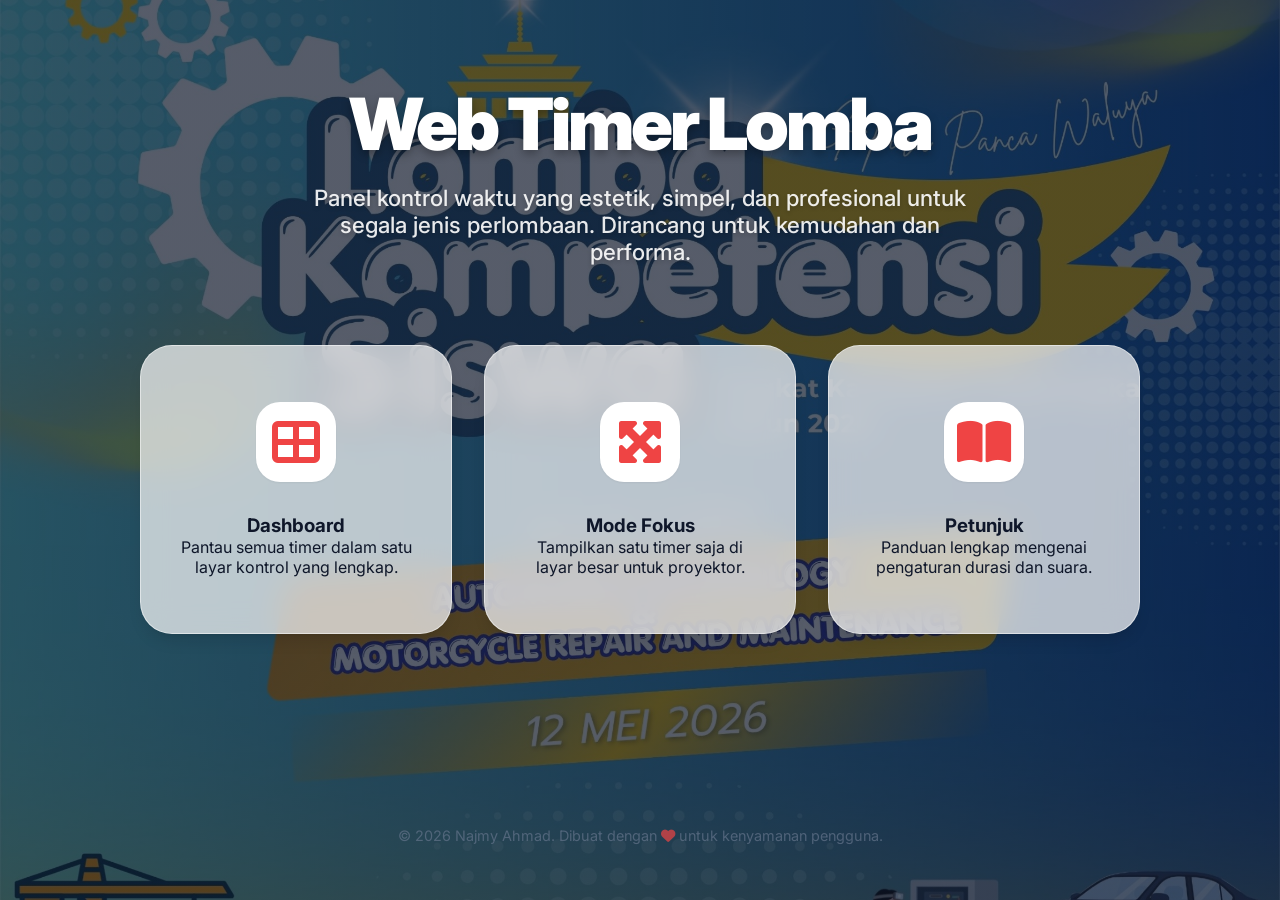
<file: index.html>
<!doctype html>
<html lang="id">
  <head>
    <meta charset="UTF-8" />
    <meta name="viewport" content="width=device-width, initial-scale=1.0" />
    <title>Timer Lomba</title>
    <link rel="stylesheet" href="css/style.css" />
    <link
      href="https://fonts.googleapis.com/css2?family=Inter:wght@400;500;600;700;800&display=swap"
      rel="stylesheet"
    />
    <link
      rel="stylesheet"
      href="https://cdnjs.cloudflare.com/ajax/libs/font-awesome/6.5.1/css/all.min.css"
    />
  </head>
  <body>
    <!-- App Container -->
    <div id="app" class="container">
      <!-- Background Decorations -->
      <div class="blob blob-1"></div>
      <div class="blob blob-2"></div>

      <!-- Header (Akan selalu tampil) -->
      <header class="app-header">
        <div
          class="app-title"
          onclick="location.hash = '#home'"
          style="cursor: pointer"
        >
          Timer Lomba
        </div>
        <div class="auto-mode-container" id="global-auto-toggle-wrapper">
          <span class="auto-mode-label">Mode Auto</span>
          <label class="switch">
            <input type="checkbox" id="auto-mode-toggle" />
            <span class="slider"></span>
          </label>
        </div>
        <nav class="tabs">
          <a href="#home" class="tab" id="tab-home">Beranda</a>
          <a href="#dashboard" class="tab" id="tab-dashboard">Dashboard</a>
          <a href="#persiapan" class="tab" id="tab-persiapan">Persiapan</a>
          <a href="#lomba" class="tab" id="tab-lomba">Lomba</a>
          <a href="#evaluasi" class="tab" id="tab-evaluasi">Evaluasi</a>
          <a href="#history" class="tab" id="tab-history">History</a>
          <a href="#petunjuk" class="tab" id="tab-petunjuk">Petunjuk</a>
        </nav>
      </header>

      <!-- Main Content Area -->
      <div id="view-container">
        <!-- Content will be injected here by script.js -->
      </div>

      <!-- Footer Area -->
      <footer
        style="
          margin-top: auto;
          padding: 4rem 0 2rem;
          text-align: center;
          color: var(--text-muted);
          font-size: 0.9rem;
          opacity: 0.7;
        "
      >
        &copy; 2026 Najmy Ahmad. Dibuat dengan
        <i class="fas fa-heart" style="color: var(--danger)"></i> untuk
        kenyamanan pengguna.
      </footer>
    </div>

    <!-- Modals -->
    <!-- Global Config Modal (Previously aside) -->
    <div class="modal-overlay" id="modal-settings">
      <div class="modal-content">
        <div class="modal-header">
          <h2 id="config-title">Pengaturan Timer</h2>
          <p>Sesuaikan durasi dan suara pengingat untuk timer ini.</p>
        </div>
        <div class="modal-body">
          <div class="setting-row">
            <label>Nama Timer / Lomba</label>
            <input type="text" id="cfg-title-input" style="width:100%; padding:0.8rem; border-radius:12px; border:1px solid var(--border-color);" />
          </div>
          <div class="setting-row">
            <label>Setel Durasi</label>
            <div class="duration-inputs">
              <div class="duration-box">
                <input type="number" id="cfg-hours" min="0" value="0" />
                <span>jam</span>
              </div>
              <div class="duration-box">
                <input type="number" id="cfg-mins" min="0" max="59" value="0" />
                <span>mnt</span>
              </div>
              <div class="duration-box">
                <input type="number" id="cfg-secs" min="0" max="59" value="0" />
                <span>dtk</span>
              </div>
            </div>
          </div>
          <div class="setting-row">
            <label>Pesan Kustom (Tampil di Bawah)</label>
            <input
              type="text"
              id="cfg-message"
              placeholder="Contoh: SEMANGAT JUANG TINGGI!"
              style="
                width: 100%;
                padding: 0.8rem;
                border-radius: 12px;
                border: 1px solid var(--border-color);
              "
            />
          </div>
          <div class="setting-row">
            <label>Suara Pengingat</label>
            <div id="sound-list" class="sound-list"></div>
            <div class="sound-actions-row" style="display:flex; gap:1rem; margin-top:1rem;">
              <button id="add-sound-btn" class="btn-add-sound" style="flex:1">
                <i class="fas fa-plus"></i> Tambah Slot
              </button>
              <button id="upload-sound-trigger" class="btn-upload-sound" style="flex:1">
                <i class="fas fa-upload"></i> Upload File
              </button>
            </div>
          </div>

          <!-- Manage Custom Sounds Section -->
          <div class="setting-row" id="manage-custom-sounds-section">
            <label>Kelola File Suara Anda</label>
            <div id="custom-sounds-manage-list" class="custom-sounds-manage-list">
              <!-- Custom sounds will be listed here -->
            </div>
          </div>
        </div>
        <div class="modal-footer">
          <button class="btn-secondary" onclick="app.closeModal('settings')">
            Batal
          </button>
          <button class="btn-primary" id="save-config-btn">
            Simpan Perubahan
          </button>
        </div>
      </div>
    </div>

    <!-- Add Timer Modal -->
    <div class="modal-overlay" id="modal-add-timer">
      <div class="modal-content">
        <div class="modal-header">
          <h2>Tambah Pewaktu Baru</h2>
          <p>Masukkan nama dan durasi awal untuk timer baru Anda.</p>
        </div>
        <div class="modal-body">
          <div class="form-group">
            <label>Nama Lomba / Tahap</label>
            <input
              type="text"
              id="add-timer-name"
              placeholder="Contoh: Babak Final"
            />
          </div>
          <div class="form-group">
            <label>Durasi (Menit)</label>
            <input type="number" id="add-timer-duration" value="5" min="1" />
          </div>
          <p
            id="add-timer-error"
            style="
              color: var(--danger);
              font-size: 0.85rem;
              margin-top: 0.5rem;
              display: none;
            "
          >
            Nama timer tidak boleh kosong!
          </p>
        </div>
        <div class="modal-footer">
          <button class="btn-secondary" onclick="app.closeModal('add-timer')">
            Batal
          </button>
          <button class="btn-primary" id="confirm-add-timer">
            Tambah Sekarang
          </button>
        </div>
      </div>
    </div>

    <!-- Delete Confirmation Modal -->
    <div class="modal-overlay" id="modal-delete-confirm">
      <div class="modal-content">
        <div class="modal-header">
          <h2 style="color: var(--danger)">Hapus Timer?</h2>
          <p>
            Tindakan ini tidak dapat dibatalkan. Timer akan dihapus permanen.
          </p>
        </div>
        <div class="modal-footer">
          <button
            class="btn-secondary"
            onclick="app.closeModal('delete-confirm')"
          >
            Batal
          </button>
          <button class="btn-danger" id="confirm-delete-timer">
            Hapus Permanen
          </button>
        </div>
      </div>
    </div>

    <!-- Upload Sound Modal -->
    <div class="modal-overlay" id="modal-upload-sound">
      <div class="modal-content">
        <div class="modal-header">
          <h2>Upload File Suara</h2>
          <p>Pilih file audio (mp3, wav, mpeg, mov) untuk ditambahkan ke daftar.</p>
        </div>
        <div class="modal-body">
          <div class="upload-area" id="upload-drop-zone">
            <i class="fas fa-cloud-upload-alt"></i>
            <p>Klik atau Seret file ke sini</p>
            <input type="file" id="sound-file-input" accept="audio/*,video/*" hidden />
          </div>
          <div id="upload-file-info" class="upload-file-info hidden">
            <i class="fas fa-file-audio"></i>
            <span id="selected-file-name">filename.mp3</span>
          </div>
        </div>
        <div class="modal-footer">
          <button class="btn-secondary" onclick="app.closeModal('upload-sound')">
            Batal
          </button>
          <button class="btn-primary" id="confirm-upload-btn" disabled>
            Simpan ke Assets
          </button>
        </div>
      </div>
    </div>

    <!-- Quick Edit Time Modal -->
    <div class="modal-overlay" id="modal-quick-edit">
      <div class="modal-content">
        <div class="modal-header">
          <h2>Ubah Durasi</h2>
          <p>Masukkan durasi baru untuk timer yang sedang aktif.</p>
        </div>
        <div class="modal-body">
          <div class="setting-row">
            <label>Setel Durasi Baru</label>
            <div class="duration-inputs">
              <div class="duration-box">
                <input type="number" id="quick-cfg-hours" min="0" value="0" />
                <span>jam</span>
              </div>
              <div class="duration-box">
                <input type="number" id="quick-cfg-mins" min="0" max="59" value="0" />
                <span>mnt</span>
              </div>
              <div class="duration-box">
                <input type="number" id="quick-cfg-secs" min="0" max="59" value="0" />
                <span>dtk</span>
              </div>
            </div>
          </div>
        </div>
        <div class="modal-footer">
          <button class="btn-secondary" onclick="app.closeModal('quick-edit')">
            Batal
          </button>
          <button class="btn-danger" id="confirm-quick-edit">
            Simpan Durasi
          </button>
        </div>
      </div>
    </div>

    <!-- Templates -->
    <template id="template-home">
      <div class="home-view">
        <div class="home-hero">
          <h1>Web Timer Lomba</h1>
          <p>
            Panel kontrol waktu yang estetik, simpel, dan profesional untuk
            segala jenis perlombaan. Dirancang untuk kemudahan dan performa.
          </p>
        </div>
        <div class="home-options">
          <a href="#dashboard" class="home-card">
            <span
              class="icon"
              style="
                font-size: 3rem;
                margin-bottom: 2rem;
                width: 80px;
                height: 80px;
                background: white;
                display: flex;
                align-items: center;
                justify-content: center;
                border-radius: 24px;
                color: var(--accent);
                box-shadow: var(--shadow-sm);
              "
              ><i class="fas fa-th-large"></i
            ></span>
            <h3>Dashboard</h3>
            <p>Pantau semua timer dalam satu layar kontrol yang lengkap.</p>
          </a>
          <a href="#persiapan" class="home-card">
            <span
              class="icon"
              style="
                font-size: 3rem;
                margin-bottom: 2rem;
                width: 80px;
                height: 80px;
                background: white;
                display: flex;
                align-items: center;
                justify-content: center;
                border-radius: 24px;
                color: var(--accent);
                box-shadow: var(--shadow-sm);
              "
              ><i class="fas fa-expand-arrows-alt"></i
            ></span>
            <h3>Mode Fokus</h3>
            <p>Tampilkan satu timer saja di layar besar untuk proyektor.</p>
          </a>
          <a href="#petunjuk" class="home-card">
            <span
              class="icon"
              style="
                font-size: 3rem;
                margin-bottom: 2rem;
                width: 80px;
                height: 80px;
                background: white;
                display: flex;
                align-items: center;
                justify-content: center;
                border-radius: 24px;
                color: var(--accent);
                box-shadow: var(--shadow-sm);
              "
              ><i class="fas fa-book-open"></i
            ></span>
            <h3>Petunjuk</h3>
            <p>Panduan lengkap mengenai pengaturan durasi dan suara.</p>
          </a>
        </div>
      </div>
    </template>

    <template id="template-dashboard">
      <div class="dashboard-grid-view">
        <main class="timer-list" id="dashboard-timer-list">
          <!-- Timers injected here -->
        </main>
        
        <aside class="dashboard-right-panel">
          <div class="panel-tabs">
            <button class="panel-tab active" id="tab-controls-btn">Kontrol</button>
            <button class="panel-tab" id="tab-history-btn">History</button>
          </div>
          
          <div class="panel-content" id="panel-controls">
            <div id="selected-timer-info" class="selected-timer-title">Pilih Timer</div>
            
            <button class="btn-add-timer-text" id="panel-add-timer-btn">
              <i class="fas fa-plus"></i> Tambah pewaktu baru
            </button>
            
            <div class="digital-picker-container">
              <div class="digit-group">
                <div class="digit-val" id="picker-h">00</div>
                <div class="digit-label">jam</div>
              </div>
              <div class="digit-separator">:</div>
              <div class="digit-group">
                <div class="digit-val" id="picker-m">00</div>
                <div class="digit-label">mnt</div>
              </div>
              <div class="digit-separator">:</div>
              <div class="digit-group">
                <div class="digit-val" id="picker-s">00</div>
                <div class="digit-label">dtk</div>
              </div>
            </div>
            
            <div class="dashboard-main-actions">
              <button class="btn-main-action" id="picker-start-btn">
                <i class="fas fa-play"></i> Mulai
              </button>
              <button class="btn-main-action btn-record" id="picker-record-btn" title="Simpan Waktu">
                <i class="fas fa-bookmark"></i> Simpan
              </button>
            </div>
          </div>

          <div class="panel-content hidden" id="panel-history">
            <div class="history-header">
              <h3>Catatan Waktu</h3>
              <button class="btn-clear-history" id="clear-history-btn">Hapus Semua</button>
            </div>
            <div class="history-list" id="dashboard-history-list">
              <!-- History items injected here -->
              <div class="empty-history">Belum ada waktu tersimpan</div>
            </div>
          </div>

        </aside>
      </div>
    </template>

    <template id="template-focused">
      <div class="focused-view">
        <main class="timer-list" data-focused="true" id="focused-timer-list">
          <!-- Single timer injected here -->
        </main>
      </div>
    </template>

    <template id="template-history">
      <div class="history-view">
        <div class="history-header-main">
          <h2><i class="fas fa-history"></i> Log Waktu Lomba</h2>
          <p>Daftar lengkap seluruh catatan waktu yang telah disimpan.</p>
        </div>
        <div class="history-table-container">
          <table class="history-table">
            <thead>
              <tr>
                <th>Waktu Real</th>
                <th>Nama Timer</th>
                <th>Sisa Waktu</th>
                <th>Tipe</th>
              </tr>
            </thead>
            <tbody id="global-history-list">
              <!-- Rows injected here -->
            </tbody>
          </table>
          <div id="history-empty-state" class="empty-history hidden">
            Belum ada data waktu yang tercatat.
          </div>
        </div>
        <div class="history-actions-main">
          <button class="btn-danger" id="clear-all-history-btn">
            <i class="fas fa-trash"></i> Hapus Semua Log
          </button>
        </div>
      </div>
    </template>

    <template id="template-petunjuk">
      <div class="guide-content">
        <h2><i class="fas fa-book-open"></i> Panduan Penggunaan Lengkap</h2>

        <div class="guide-section">
          <h3><i class="fas fa-rocket"></i> Memulai Cepat</h3>
          <p>
            Aplikasi ini dirancang untuk memudahkan manajemen waktu dalam
            perlombaan. Anda dapat memulainya melalui halaman
            <strong>Dashboard</strong> untuk mengatur semua timer secara
            kolektif, atau menggunakan <strong>Mode Fokus</strong> untuk
            menampilkan satu timer di layar proyektor.
          </p>
        </div>

        <div class="guide-section">
          <h3><i class="fas fa-sliders-h"></i> Pengaturan Timer & Suara</h3>
          <ul>
            <li>
              Klik ikon <strong>Gear</strong> <i class="fas fa-cog"></i> pada
              kartu timer untuk membuka pengaturan durasi dan suara.
            </li>
            <li>
              <strong>Durasi:</strong> Anda dapat mengatur jam, menit, dan detik
              secara presisi.
            </li>
            <li>
              <strong>Slot Suara:</strong> Anda bisa menambahkan banyak suara
              untuk satu timer (misal: bunyi "Ting" di awal, dan "Alarm" di
              akhir).
            </li>
            <li>
              <strong>Tipe Suara:</strong>
              <ul>
                <li>
                  <code>Mulai</code>: Bunyi akan diputar saat timer dijalankan, 
                  melingkar (loop) hingga mencapai detik ke-X, lalu berhenti otomatis.
                </li>
                <li>
                  <code>Selesai</code>: Bunyi akan diputar saat sisa waktu 
                  mencapai X detik terakhir, melingkar (loop) hingga waktu habis (0).
                </li>
                <li>
                  <code>Berputar (Loop)</code>: Bunyi akan terus melingkar (loop) 
                  selama timer berjalan.
                </li>
              </ul>
            </li>
          </ul>
        </div>

        <div class="guide-section">
          <h3><i class="fas fa-magic"></i> Mode Otomatis (Auto Mode)</h3>
          <p>
            Aktifkan saklar <strong>Mode Auto</strong> di bagian header. Dengan
            fitur ini:
          </p>
          <ul>
            <li>
              Saat timer <strong>Persiapan</strong> selesai, sistem akan
              otomatis berpindah ke halaman <strong>Lomba</strong> dan
              menjalankan timer.
            </li>
            <li>
              Setelah <strong>Lomba</strong> selesai, sistem akan berpindah ke
              <strong>Evaluasi</strong>.
            </li>
            <li>
              Fitur ini sangat berguna agar operator tidak perlu melakukan klik
              manual setiap pergantian tahap.
            </li>
          </ul>
        </div>

        <div class="guide-section">
          <h3><i class="fas fa-tv"></i> Mode Fokus & Proyektor</h3>
          <p>
            Gunakan menu <strong>Persiapan</strong>, <strong>Lomba</strong>,
            atau <strong>Evaluasi</strong> di navigasi atas untuk menampilkan
            timer dalam ukuran raksasa. Tampilan ini dirancang khusus agar mudah
            terlihat oleh peserta dari jarak jauh melalui proyektor.
          </p>
        </div>

        <div class="guide-section">
          <h3><i class="fas fa-plus-circle"></i> Menambah & Menghapus Timer</h3>
          <p>
            Di halaman Dashboard, Anda dapat menambah timer baru dengan nama
            kustom. Anda juga dapat menghapus timer yang tidak diperlukan
            melalui tombol <i class="fas fa-trash-alt"></i> pada masing-masing
            kartu.
          </p>
        </div>

        <a href="#home" class="back-link"
          ><i class="fas fa-arrow-left"></i> Kembali ke Beranda</a
        >
      </div>
    </template>

    <script src="js/script.js"></script>
  </body>
</html>
</file>
<file: css/style.css>
:root {
  --bg-color: #f8fafc;
  --card-bg: rgba(255, 255, 255, 0.8);
  --text-main: #0f172a;
  --text-muted: #64748b;
  --accent: #ef4444;
  --accent-hover: #dc2626;
  --accent-light: rgba(239, 68, 68, 0.1);
  --border-color: rgba(226, 232, 240, 0.8);
  --success: #10b981;
  --danger: #ef4444;
  --shadow-sm: 0 1px 2px 0 rgb(0 0 0 / 0.05);
  --shadow: 0 10px 15px -3px rgb(0 0 0 / 0.1), 0 4px 6px -4px rgb(0 0 0 / 0.1);
  --shadow-lg:
    0 20px 25px -5px rgb(0 0 0 / 0.1), 0 8px 10px -6px rgb(0 0 0 / 0.1);
  --glass-bg: rgba(255, 255, 255, 0.7);
  --glass-border: rgba(255, 255, 255, 0.5);
}

* {
  box-sizing: border-box;
  margin: 0;
  padding: 0;
  font-family:
    "Inter",
    -apple-system,
    sans-serif;
}

.hidden {
  display: none !important;
}

body {
  background: #f8fafc;
  color: var(--text-main);
  min-height: 100vh;
  padding: 0;
  overflow-x: hidden;
  transition: background 0.5s ease;
}

/* Base Body Style for home view */
body.home-active {
  background:
    linear-gradient(rgba(15, 23, 42, 0.7), rgba(15, 23, 42, 0.7)),
    url("../assets/bg.jpeg") no-repeat center center fixed;
  background-size: cover;
}

/* For other views, use a lighter version of the background */
body:not(.home-active) {
  background:
    linear-gradient(rgba(241, 245, 249, 0.9), rgba(241, 245, 249, 0.9)),
    url("../assets/bg.jpeg") no-repeat center center fixed;
  background-size: cover;
}

.container {
  width: 100%;
  max-width: 100%;
  margin: 0;
  padding: 1.5rem 2rem;
  min-height: 100vh;
  display: flex;
  flex-direction: column;
}

/* SPA Views Layouts */
.dashboard-grid-view {
  display: grid;
  grid-template-columns: 1.2fr 0.8fr; /* Favor the list slightly */
  gap: 2rem;
  align-items: start;
  animation: fadeIn 0.5s ease-out;
  width: 100%;
  min-height: calc(100vh - 12rem);
  margin: 0;
}

.focused-view {
  display: flex;
  justify-content: center;
  align-items: center;
  min-height: 60vh;
  width: 100%;
  animation: scaleIn 0.4s ease-out;
}

/* Header & Tabs */
.app-header {
  display: flex;
  justify-content: space-between;
  align-items: center;
  margin-bottom: 3rem;
  padding: 1.5rem 2rem;
  background: var(--glass-bg);
  backdrop-filter: blur(12px);
  border-radius: 20px;
  border: 1px solid var(--glass-border);
  box-shadow: var(--shadow);
  z-index: 100;
}

.app-title {
  font-size: 1.5rem;
  font-weight: 800;
  letter-spacing: -1px;
  color: var(--text-main);
  display: flex;
  align-items: center;
  gap: 0.75rem;
}

.app-title::before {
  content: "";
  width: 12px;
  height: 12px;
  background: var(--accent);
  border-radius: 50%;
  box-shadow: 0 0 10px var(--accent);
}

.tabs {
  display: flex;
  gap: 0.5rem;
  background: rgba(0, 0, 0, 0.05);
  padding: 0.4rem;
  border-radius: 12px;
}

.tab {
  font-weight: 600;
  color: var(--text-muted);
  text-decoration: none;
  padding: 0.6rem 1.2rem;
  border-radius: 8px;
  transition: all 0.2s cubic-bezier(0.4, 0, 0.2, 1);
  font-size: 0.9rem;
}

.tab:hover {
  color: var(--text-main);
  background: rgba(255, 255, 255, 0.5);
}

.tab.active {
  color: white;
  background: var(--accent);
  box-shadow: 0 4px 12px rgba(99, 102, 241, 0.3);
}

/* Timer Cards */
.timer-list {
  display: flex;
  flex-direction: column;
  gap: 1rem;
  overflow-y: auto;
  padding-right: 0.5rem;
}

.timer-info {
  flex: 1;
  min-width: 0;
  display: flex;
  flex-direction: column;
  align-items: center;
  gap: 0.5rem;
  text-align: center;
}

.timer-actions {
  display: flex;
  gap: 1rem;
  flex-shrink: 0;
}

/* Custom Scrollbar */
.timer-list::-webkit-scrollbar {
  width: 6px;
}

.timer-list::-webkit-scrollbar-thumb {
  background: #e2e8f0;
  border-radius: 10px;
}

.timer-list::-webkit-scrollbar-track {
  background: transparent;
}

.timer-card {
  background: var(--card-bg);
  backdrop-filter: blur(10px);
  border: 1px solid var(--border-color);
  padding: 2.5rem;
  border-radius: 30px;
  display: flex;
  flex-direction: column;
  justify-content: center;
  align-items: center;
  gap: 1rem;
  transition: all 0.4s cubic-bezier(0.4, 0, 0.2, 1);
  overflow: hidden;
  cursor: pointer;
  position: relative;
  min-height: 200px;
  text-align: center;
}

.timer-footer {
  width: 100%;
  margin-top: -0.5rem;
  padding: 0;
  text-align: center;
  animation: fadeIn 0.5s ease-out;
}

.custom-message-text {
  font-weight: 800;
  color: var(--accent);
  text-transform: uppercase;
  letter-spacing: 1.5px;
  font-size: 0.9rem;
}

.timer-card::after {
  content: "";
  position: absolute;
  top: 0;
  left: 0;
  width: 6px;
  height: 100%;
  background: #e2e8f0;
  transition: background 0.3s;
}

.timer-card.active-timer {
  transform: scale(1.01);
  box-shadow: var(--shadow-lg);
  border-color: rgba(99, 102, 241, 0.3);
}

.timer-card.selected-card {
  border-color: var(--accent);
  background: #f0f4ff;
  box-shadow: var(--shadow-lg);
}

.timer-card.active-timer::after {
  background: var(--accent);
}

/* --- Warning & Alert Effects --- */

.warning-pulse {
  animation: warningPulse 0.5s infinite alternate;
  border-color: var(--accent) !important;
  z-index: 10;
}

@keyframes warningPulse {
  from {
    box-shadow: 0 0 10px rgba(239, 68, 68, 0.2);
    transform: scale(1.01);
  }
  to {
    box-shadow: 0 0 30px rgba(239, 68, 68, 0.5);
    transform: scale(1.03);
  }
}

/* Full Screen Alert Animation */
.screen-alert::before {
  content: "";
  position: fixed;
  top: 0;
  left: 0;
  right: 0;
  bottom: 0;
  pointer-events: none;
  z-index: 9999;
  box-shadow: inset 0 0 100px rgba(239, 68, 68, 0.5);
  animation: screenAlertPulse 0.5s infinite alternate;
}

@keyframes screenAlertPulse {
  from {
    box-shadow: inset 0 0 60px rgba(239, 68, 68, 0.3);
    background-color: rgba(239, 68, 68, 0.05);
  }
  to {
    box-shadow: inset 0 0 200px rgba(239, 68, 68, 0.7);
    background-color: rgba(239, 68, 68, 0.15);
  }
}


.timer-info h2 {
  font-size: 1.1rem;
  color: var(--accent);
  margin-bottom: 0.5rem;
  font-weight: 800;
  text-transform: uppercase;
  letter-spacing: 1.5px;
}

.timer-card .time-display {
  font-size: 4rem;
  font-weight: 500;
  color: var(--text-main);
  font-variant-numeric: tabular-nums;
  letter-spacing: -2px;
  line-height: 1;
}

/* Focused View Layout */
.focused-view {
  display: flex;
  justify-content: center;
  align-items: center;
  min-height: 70vh;
  width: 100%;
  animation: scaleIn 0.4s ease-out;
}

.timer-list[data-focused="true"] {
  width: 100%;
  max-width: 1200px;
  margin: 0 auto;
}

.timer-list[data-focused="true"] .timer-card {
  padding: 6rem 4rem;
  flex-direction: column;
  text-align: center;
  gap: 4rem;
  background: var(--glass-bg);
  backdrop-filter: blur(20px);
  border-radius: 40px;
  box-shadow: var(--shadow-lg);
  border: 1px solid var(--glass-border);
}

.timer-list[data-focused="true"] .timer-card::after {
  width: 100%;
  height: 8px;
  top: 0;
  left: 0;
}

.timer-list[data-focused="true"] .timer-info h2 {
  font-size: 3.5rem;
  margin-bottom: 1.5rem;
}

.timer-list[data-focused="true"] .time-display {
  font-size: 12rem;
  line-height: 0.9;
  font-weight: 500;
}

.timer-list[data-focused="true"] .btn-circle {
  width: 90px;
  height: 90px;
}

.timer-list[data-focused="true"] .btn-circle i {
  font-size: 2.25rem;
}

.timer-list[data-focused="true"] .custom-message-text {
  font-size: 1.75rem;
  margin-top: 2rem;
}

.time-display-wrapper {
  display: flex;
  flex-direction: column;
  gap: 0.75rem;
  width: 100%;
}

.progress-section {
  display: flex;
  align-items: center;
  gap: 1rem;
  width: 100%;
  margin-top: 0.5rem;
}

.progress-bar-container {
  flex: 1;
  height: 8px;
  background: rgba(0, 0, 0, 0.05);
  border-radius: 10px;
  overflow: hidden;
  position: relative;
}

.progress-percentage {
  font-size: 0.9rem;
  font-weight: 700;
  color: var(--accent);
  min-width: 45px;
  text-align: right;
}

.progress-bar {
  height: 100%;
  background: linear-gradient(90deg, var(--accent), #f97316);
  width: 0%;
  transition: width 1s linear;
}

.timer-actions {
  display: flex;
  align-items: center;
  gap: 1rem;
}

.btn-circle {
  width: 54px;
  height: 54px;
  border-radius: 16px;
  border: 1px solid var(--border-color);
  background: white;
  display: flex;
  align-items: center;
  justify-content: center;
  cursor: pointer;
  transition: all 0.3s cubic-bezier(0.4, 0, 0.2, 1);
  color: var(--text-main);
}

.btn-circle:hover {
  background: #f8fafc;
  transform: translateY(-2px);
  border-color: var(--accent);
  color: var(--accent);
}

.btn-circle.play-btn {
  background: var(--accent);
  color: white;
  border: none;
}

.btn-circle.play-btn:hover {
  background: var(--accent-hover);
  box-shadow: 0 8px 15px rgba(99, 102, 241, 0.3);
}

.btn-circle.record-btn {
  color: var(--success);
}

.btn-circle.record-btn:hover {
  background: #ecfdf5;
  border-color: var(--success);
}

.btn-success-brief {
  background: var(--success) !important;
  color: white !important;
  border-color: var(--success) !important;
  transform: scale(1.1);
}

.btn-delete-timer {
  color: var(--danger);
}

.btn-delete-timer:hover {
  background: #fff1f2;
  color: var(--danger);
  border-color: var(--danger);
}

/* Dashboard Right Panel Styles */
.dashboard-right-panel {
  background: white;
  border-radius: 30px;
  box-shadow: var(--shadow);
  display: flex;
  flex-direction: column;
  overflow: hidden;
  height: fit-content;
  border: 1px solid var(--border-color);
}

.panel-tabs {
  display: flex;
  border-bottom: 1px solid var(--border-color);
  background: #fcfcfc;
}

.panel-tab {
  flex: 1;
  padding: 1.5rem;
  background: none;
  border: none;
  font-weight: 600;
  color: var(--text-muted);
  cursor: pointer;
  font-size: 1rem;
  transition: all 0.2s;
  position: relative;
}

.panel-tab.active {
  color: var(--accent);
}

.panel-tab.active::after {
  content: "";
  position: absolute;
  bottom: 0;
  left: 20%;
  right: 20%;
  height: 3px;
  background: var(--accent);
  border-radius: 3px 3px 0 0;
}

.panel-content {
  padding: 3rem;
  display: flex;
  flex-direction: column;
  align-items: center;
  justify-content: center;
  gap: 3rem;
  flex: 1;
}

.selected-timer-title {
  font-size: 1.5rem;
  font-weight: 700;
  color: var(--accent);
  text-align: center;
  margin-bottom: -1rem;
}

.btn-add-timer-text {
  background: none;
  border: none;
  color: var(--accent);
  font-weight: 600;
  font-size: 1rem;
  cursor: pointer;
  display: flex;
  align-items: center;
  gap: 0.75rem;
}

.digital-picker-container {
  display: flex;
  align-items: center;
  gap: 0.75rem;
  padding: 2.5rem;
  background: #f8f9fa;
  border-radius: 24px;
  width: 100%;
  justify-content: center;
  box-shadow: inset 0 2px 8px rgba(0, 0, 0, 0.05);
}

.digit-group {
  display: flex;
  flex-direction: column;
  align-items: center;
  gap: 0.5rem;
}

.digit-val {
  font-size: 4.5rem;
  font-weight: 400;
  color: #222;
  font-variant-numeric: tabular-nums;
  cursor: pointer;
}

.digit-label {
  font-size: 0.85rem;
  color: #aaa;
  text-transform: lowercase;
}

.digit-separator {
  font-size: 3rem;
  color: #ddd;
  padding-bottom: 2rem;
}

.btn-main-action {
  width: 100%;
  padding: 1.5rem;
  background: linear-gradient(135deg, var(--accent), var(--accent-hover));
  color: white;
  border: none;
  border-radius: 16px;
  font-size: 1.25rem;
  font-weight: 700;
  cursor: pointer;
  display: flex;
  align-items: center;
  justify-content: center;
  gap: 1rem;
  box-shadow: 0 8px 20px rgba(99, 102, 241, 0.3);
  transition: all 0.3s;
}

.btn-main-action:hover {
  transform: translateY(-2px);
  box-shadow: 0 12px 25px rgba(99, 102, 241, 0.4);
}

.dashboard-main-actions {
  display: flex;
  gap: 1rem;
  width: 100%;
}

.btn-record {
  background: white;
  color: var(--success);
  border: 1px solid var(--border-color);
  box-shadow: var(--shadow-sm);
}

.btn-record:hover {
  background: #ecfdf5;
  color: var(--success);
  border-color: var(--success);
  box-shadow: 0 8px 15px rgba(16, 185, 129, 0.2);
}

/* History Styles */
.history-header {
  width: 100%;
  display: flex;
  justify-content: space-between;
  align-items: center;
  margin-bottom: 1.5rem;
}

.history-header h3 {
  font-size: 1.1rem;
  font-weight: 700;
  color: var(--text-main);
}

.btn-clear-history {
  background: none;
  border: none;
  color: var(--danger);
  font-size: 0.8rem;
  font-weight: 600;
  cursor: pointer;
  opacity: 0.7;
}

.btn-clear-history:hover {
  opacity: 1;
  text-decoration: underline;
}

.history-list {
  width: 100%;
  display: flex;
  flex-direction: column;
  gap: 0.75rem;
  max-height: 300px;
  overflow-y: auto;
  padding-right: 0.5rem;
}

.empty-history {
  text-align: center;
  color: var(--text-muted);
  font-size: 0.9rem;
  padding: 2rem 0;
  font-style: italic;
}

.history-item {
  background: #f8fafc;
  padding: 1rem;
  border-radius: 12px;
  display: flex;
  justify-content: space-between;
  align-items: center;
  border: 1px solid var(--border-color);
  animation: slideInRight 0.3s ease-out;
}

.history-time {
  font-size: 1.25rem;
  font-weight: 700;
  color: var(--text-main);
}

.history-details {
  display: flex;
  flex-direction: column;
  align-items: flex-end;
  gap: 0.25rem;
}

.history-tag {
  font-size: 0.65rem;
  font-weight: 800;
  text-transform: uppercase;
  padding: 0.15rem 0.5rem;
  border-radius: 4px;
}

.history-tag.manual {
  background: #dcfce7;
  color: var(--success);
}

.history-tag.auto {
  background: #fee2e2;
  color: var(--danger);
}

.history-timestamp {
  font-size: 0.7rem;
  color: var(--text-muted);
}

@keyframes slideInRight {
  from { opacity: 0; transform: translateX(20px); }
  to { opacity: 1; transform: translateX(0); }
}

.footer-ad {
  margin-top: auto;
  padding: 2rem;
  background: #fafafa;
  border-top: 1px solid var(--border-color);
}

.ad-content {
  display: flex;
  align-items: center;
  gap: 1.25rem;
}

.ad-icon {
  width: 50px;
  height: 50px;
  background: #4ade80;
  color: white;
  border-radius: 12px;
  display: flex;
  align-items: center;
  justify-content: center;
  font-size: 1.5rem;
}

.ad-text {
  display: flex;
  flex-direction: column;
}

.ad-text strong {
  font-size: 1rem;
  color: #333;
}

.ad-text span {
  font-size: 0.85rem;
  color: #888;
}

/* Config Panel - Side Drawer Style */
.config-panel {
  background: var(--glass-bg);
  backdrop-filter: blur(20px);
  border-radius: 24px;
  padding: 2.5rem;
  box-shadow: var(--shadow-lg);
  border: 1px solid var(--glass-border);
  height: calc(100vh - 4rem);
  position: sticky;
  top: 2rem;
  overflow-y: auto;
  display: flex;
  flex-direction: column;
}

.config-header {
  display: flex;
  justify-content: space-between;
  align-items: center;
  margin-bottom: 2.5rem;
}

.config-header h3 {
  font-size: 1.25rem;
  font-weight: 800;
  letter-spacing: -0.5px;
}

.setting-row {
  margin-bottom: 2rem;
}
.setting-row label {
  display: block;
  font-weight: 700;
  margin-bottom: 1rem;
  font-size: 0.9rem;
  color: var(--text-main);
}

.duration-inputs {
  display: flex;
  gap: 1rem;
}
.duration-box {
  flex: 1;
}
.duration-box input {
  width: 100%;
  height: 54px;
  font-size: 1.25rem;
  font-weight: 700;
  text-align: center;
  border: 1px solid var(--border-color);
  border-radius: 12px;
  background: white;
  transition: border 0.2s;
}

.duration-box input:focus {
  outline: none;
  border-color: var(--accent);
}

.duration-box span {
  display: block;
  font-size: 0.75rem;
  text-align: center;
  margin-top: 0.5rem;
  color: var(--text-muted);
  font-weight: 600;
}

.sound-item {
  background: white;
  border: 1px solid var(--border-color);
  padding: 1.5rem;
  border-radius: 16px;
  margin-bottom: 1.25rem;
  box-shadow: var(--shadow-sm);
}

.sound-item-header {
  display: flex;
  justify-content: space-between;
  align-items: center;
  margin-bottom: 1rem;
}

.btn-add-sound {
  width: 100%;
  padding: 1rem;
  border: 2px dashed var(--border-color);
  background: transparent;
  color: var(--text-muted);
  border-radius: 16px;
  cursor: pointer;
  font-weight: 700;
  transition: all 0.2s;
}

.btn-add-sound:hover {
  border-color: var(--accent);
  color: var(--accent);
  background: var(--accent-light);
}

.main-action-btn {
  width: 100%;
  padding: 1.2rem;
  background: var(--accent);
  color: white;
  border: none;
  border-radius: 16px;
  font-size: 1.1rem;
  font-weight: 700;
  cursor: pointer;
  margin-top: auto;
  box-shadow: 0 8px 20px rgba(99, 102, 241, 0.3);
  transition: all 0.3s;
}

.main-action-btn:hover {
  transform: translateY(-2px);
  box-shadow: 0 12px 25px rgba(99, 102, 241, 0.4);
}

/* Modal System Improvements */
.modal-overlay {
  position: fixed;
  top: 0;
  left: 0;
  width: 100%;
  height: 100%;
  background: rgba(0, 0, 0, 0.6);
  backdrop-filter: blur(8px);
  display: flex;
  align-items: center;
  justify-content: center;
  z-index: 2000;
  opacity: 0;
  visibility: hidden;
  transition: all 0.3s ease;
  padding: 1rem;
}

.modal-overlay.show {
  opacity: 1;
  visibility: visible;
}

.modal-content {
  background: white;
  width: 100%;
  max-width: 600px; /* Larger for settings */
  max-height: 90vh; /* Allow scrolling */
  border-radius: 32px;
  padding: 2.5rem;
  box-shadow: var(--shadow-lg);
  transform: translateY(20px);
  transition: all 0.3s cubic-bezier(0.175, 0.885, 0.32, 1.275);
  display: flex;
  flex-direction: column;
  overflow: hidden;
}

.modal-overlay.show .modal-content {
  transform: translateY(0);
}

.modal-header {
  margin-bottom: 2rem;
  text-align: center;
  flex-shrink: 0;
}

.modal-body {
  overflow-y: auto;
  padding-right: 0.5rem;
  margin-bottom: 1rem;
}

/* Custom Scrollbar for Modal Body */
.modal-body::-webkit-scrollbar {
  width: 6px;
}
.modal-body::-webkit-scrollbar-thumb {
  background: rgba(0, 0, 0, 0.1);
  border-radius: 10px;
}

.modal-footer {
  display: flex;
  gap: 1rem;
  margin-top: auto;
  padding-top: 1.5rem;
  border-top: 1px solid var(--border-color);
  flex-shrink: 0;
}

/* Guide Content Styling */
.guide-content {
  background: var(--glass-bg);
  backdrop-filter: blur(15px);
  padding: 4rem 3rem;
  border-radius: 32px;
  box-shadow: var(--shadow);
  max-width: 900px;
  margin: 2rem auto;
  border: 1px solid var(--glass-border);
  animation: fadeIn 0.5s ease-out;
}

.guide-content h2 {
  margin-bottom: 2.5rem;
  color: var(--accent);
  display: flex;
  align-items: center;
  gap: 0.75rem;
  font-size: 2rem;
  font-weight: 800;
}

.guide-section {
  margin-bottom: 3rem;
}

.guide-section h3 {
  margin: 2rem 0 1rem;
  font-size: 1.25rem;
  color: var(--text-main);
  display: flex;
  align-items: center;
  gap: 0.5rem;
  font-weight: 800;
}

.guide-section h3 i {
  color: var(--accent);
  font-size: 1rem;
}

.guide-content ul {
  padding-left: 1.5rem;
  margin-bottom: 1.5rem;
}

.guide-content li {
  margin-bottom: 1rem;
  color: var(--text-muted);
  line-height: 1.7;
  font-size: 1rem;
}

.guide-content strong {
  color: var(--text-main);
  font-weight: 700;
}

.guide-content code {
  background: rgba(99, 102, 241, 0.1);
  color: var(--accent);
  padding: 0.2rem 0.5rem;
  border-radius: 6px;
  font-family: "Monaco", "Consolas", monospace;
  font-size: 0.9rem;
}

.back-link {
  display: inline-flex;
  align-items: center;
  gap: 0.5rem;
  margin-top: 2rem;
  color: white;
  background: var(--accent);
  padding: 1rem 2rem;
  border-radius: 16px;
  text-decoration: none;
  font-weight: 700;
  transition: all 0.3s;
  box-shadow: 0 4px 12px rgba(99, 102, 241, 0.3);
}

.back-link:hover {
  transform: translateX(-5px);
  background: var(--accent-hover);
}

.badge {
  background: var(--accent);
  color: white;
  padding: 4px 10px;
  border-radius: 8px;
  font-size: 0.75rem;
  font-weight: 800;
  vertical-align: middle;
  margin-left: 8px;
}

/* Home Page Styles */
.home-view {
  padding: 4rem 0;
  text-align: center;
  max-width: 1000px;
  margin: 0 auto;
}

.home-hero {
  margin-bottom: 5rem;
}

.home-hero h1 {
  font-size: 4.5rem;
  font-weight: 900;
  color: white;
  margin-bottom: 1.5rem;
  letter-spacing: -3px;
  line-height: 1;
  text-shadow: 0 4px 10px rgba(0, 0, 0, 0.3);
}

.home-hero p {
  color: rgba(255, 255, 255, 0.9);
  font-size: 1.4rem;
  max-width: 700px;
  margin: 0 auto;
  font-weight: 500;
  text-shadow: 0 2px 4px rgba(0, 0, 0, 0.2);
}

.home-options {
  display: grid;
  grid-template-columns: repeat(3, 1fr);
  gap: 2rem;
}

.home-card {
  background: var(--glass-bg);
  backdrop-filter: blur(15px);
  padding: 3.5rem 2rem;
  border-radius: 32px;
  text-align: center;
  text-decoration: none;
  color: var(--text-main);
  box-shadow: var(--shadow);
  transition: all 0.4s cubic-bezier(0.175, 0.885, 0.32, 1.275);
  border: 1px solid var(--glass-border);
  display: flex;
  flex-direction: column;
  align-items: center;
}

.home-card:hover {
  transform: translateY(-15px) scale(1.02);
  box-shadow: var(--shadow-lg);
  border-color: var(--accent);
}

/* Form & Button Styles */
.form-group {
  margin-bottom: 1.5rem;
  text-align: left;
}

.form-group label {
  display: block;
  font-weight: 700;
  margin-bottom: 0.5rem;
  font-size: 0.9rem;
  color: var(--text-main);
}

.form-group input {
  width: 100%;
  padding: 1rem;
  border-radius: 12px;
  border: 1px solid var(--border-color);
  font-size: 1rem;
  transition: border-color 0.2s;
}

.form-group input:focus {
  outline: none;
  border-color: var(--accent);
}

.btn-primary,
.btn-secondary,
.btn-danger {
  padding: 1rem 1.5rem;
  border-radius: 14px;
  font-weight: 700;
  cursor: pointer;
  transition: all 0.3s;
  border: none;
  display: inline-flex;
  align-items: center;
  justify-content: center;
  gap: 0.5rem;
  font-size: 0.95rem;
}

.btn-primary {
  background: var(--accent);
  color: white;
  box-shadow: 0 4px 12px rgba(99, 102, 241, 0.2);
}

.btn-primary:hover {
  background: var(--accent-hover);
  transform: translateY(-2px);
  box-shadow: 0 6px 15px rgba(99, 102, 241, 0.3);
}

.btn-secondary {
  background: #f1f5f9;
  color: var(--text-main);
  border: 1px solid var(--border-color);
}

.btn-secondary:hover {
  background: #e2e8f0;
  transform: translateY(-2px);
}

.btn-danger {
  background: var(--danger);
  color: white;
  box-shadow: 0 4px 12px rgba(239, 68, 68, 0.2);
}

.btn-danger:hover {
  background: #dc2626;
  transform: translateY(-2px);
  box-shadow: 0 6px 15px rgba(239, 68, 68, 0.3);
}

/* Add Timer Button in Dashboard */
.add-timer-container {
  padding: 3rem;
  background: rgba(99, 102, 241, 0.03);
  border: 2px dashed var(--border-color);
  border-radius: 32px;
  display: flex;
  justify-content: center;
  align-items: center;
  margin-top: 2rem;
  transition: all 0.3s;
}

.add-timer-container:hover {
  background: rgba(99, 102, 241, 0.06);
  border-color: var(--accent);
}

.btn-add-timer-large {
  background: var(--accent);
  color: white;
  border: none;
  padding: 1.2rem 2.5rem;
  border-radius: 20px;
  font-size: 1.1rem;
  font-weight: 800;
  cursor: pointer;
  display: flex;
  align-items: center;
  gap: 0.75rem;
  box-shadow: 0 10px 25px rgba(99, 102, 241, 0.3);
  transition: all 0.4s cubic-bezier(0.175, 0.885, 0.32, 1.275);
}

.btn-add-timer-large:hover {
  transform: scale(1.05) translateY(-5px);
  box-shadow: 0 15px 30px rgba(99, 102, 241, 0.4);
  background: var(--accent-hover);
}

/* Animations */
/* Warning Pulse Animation */
.timer-card.warning-pulse {
  animation: criticalPulse 1s infinite;
  border-color: #ef4444 !important;
  z-index: 10;
}

@keyframes criticalPulse {
  0% {
    box-shadow: 0 0 0 0 rgba(239, 68, 68, 0.4);
    background: var(--glass-bg);
  }
  50% {
    box-shadow: 0 0 20px 10px rgba(239, 68, 68, 0.2);
    background: rgba(239, 68, 68, 0.05);
  }
  100% {
    box-shadow: 0 0 0 0 rgba(239, 68, 68, 0.4);
    background: var(--glass-bg);
  }
}

@keyframes fadeIn {
  from {
    opacity: 0;
    transform: translateY(20px);
  }
  to {
    opacity: 1;
    transform: translateY(0);
  }
}
/* Mobile & Tablet Optimizations */
@media (max-width: 1200px) {
  .dashboard-grid-view {
    grid-template-columns: 1fr;
    height: auto;
    overflow-y: visible;
  }
  
  .dashboard-right-panel {
    position: static;
    height: auto;
  }
}

@media (max-width: 1024px) {
  .home-options {
    grid-template-columns: repeat(2, 1fr);
  }
}

@media (max-width: 768px) {
  .container {
    padding: 1rem;
  }

  .app-header {
    flex-direction: column;
    gap: 1.5rem;
    text-align: center;
    align-items: center;
    padding: 1.5rem 1rem;
    margin-bottom: 2rem;
  }

  .tabs {
    width: 100%;
    overflow-x: auto;
    padding: 0.5rem;
    justify-content: flex-start;
    -webkit-overflow-scrolling: touch;
    gap: 0.5rem;
  }

  .tab {
    white-space: nowrap;
    flex-shrink: 0;
    font-size: 0.8rem;
    padding: 0.6rem 1rem;
  }

  .home-view {
    padding: 2rem 1rem;
  }
  .home-hero h1 {
    font-size: 2.5rem !important;
    letter-spacing: -1.5px;
  }
  .home-hero p {
    font-size: 1.1rem !important;
  }
  .home-options {
    grid-template-columns: 1fr !important;
    gap: 1.5rem;
  }
  .home-card {
    padding: 2.5rem 1.5rem;
  }

  .timer-card {
    flex-direction: column;
    text-align: center;
    gap: 1.5rem;
    padding: 1.5rem !important;
  }

  .timer-card .time-display {
    font-size: 3rem !important;
  }

  .timer-list[data-focused="true"] .time-display {
    font-size: 5rem !important;
  }

  .modal-content {
    width: 95% !important;
    padding: 1.5rem !important;
    border-radius: 24px;
  }

  .modal-header h2 {
    font-size: 1.3rem;
  }

  .duration-inputs {
    flex-direction: row;
    gap: 0.5rem;
  }

  .digit-val {
    font-size: 3rem;
  }

  .digit-separator {
    font-size: 2rem;
  }

  .guide-content {
    padding: 2rem 1.5rem;
    margin: 1rem 0;
  }

  .guide-content h2 {
    font-size: 1.5rem;
  }
}

@media (max-width: 480px) {
  .home-hero h1 {
    font-size: 2rem !important;
  }
  .timer-list[data-focused="true"] .time-display {
    font-size: 4rem !important;
  }
  .btn-add-timer-large {
    padding: 1rem 1.5rem;
    font-size: 1rem;
  }

  .digit-val {
    font-size: 2.5rem;
  }
}
.custom-sounds-manage-list {
  display: flex;
  flex-direction: column;
  gap: 0.75rem;
  background: #f8fafc;
  padding: 1rem;
  border-radius: 12px;
  border: 1px solid var(--border-color);
  max-height: 200px;
  overflow-y: auto;
}

.manage-sound-item {
  display: flex;
  justify-content: space-between;
  align-items: center;
  padding: 0.75rem 1rem;
  background: white;
  border-radius: 8px;
  border: 1px solid var(--border-color);
  font-size: 0.85rem;
  font-weight: 600;
  color: var(--text-main);
}

.btn-delete-asset {
  background: none;
  border: none;
  color: var(--danger);
  cursor: pointer;
  padding: 0.4rem;
  border-radius: 6px;
  transition: all 0.2s;
}

.btn-delete-asset:hover {
  background: #fff1f2;
  transform: scale(1.1);
}

/* Large Screens (Smart TV) */
@media (min-width: 2000px) {
  :root {
    font-size: 20px;
  }

  .container {
    max-width: 2500px;
    margin: 0 auto;
  }

  .timer-card .time-display {
    font-size: 6rem;
  }

  .timer-list[data-focused="true"] .time-display {
    font-size: 18rem;
  }
  
  .dashboard-grid-view {
    gap: 3rem;
  }
}
.btn-upload-sound {
  width: 100%;
  padding: 1rem;
  border: 2px solid var(--accent-light);
  background: var(--accent-light);
  color: var(--accent);
  border-radius: 16px;
  cursor: pointer;
  font-weight: 700;
  transition: all 0.2s;
  display: flex;
  align-items: center;
  justify-content: center;
  gap: 0.5rem;
}

.btn-upload-sound:hover {
  background: var(--accent);
  color: white;
  border-color: var(--accent);
}

.upload-area {
  border: 2px dashed var(--border-color);
  border-radius: 24px;
  padding: 3rem;
  text-align: center;
  cursor: pointer;
  transition: all 0.3s;
  background: #fcfcfc;
  display: flex;
  flex-direction: column;
  align-items: center;
  gap: 1rem;
}

.upload-area:hover,
.upload-area.dragover {
  border-color: var(--accent);
  background: var(--accent-light);
}

.upload-area i {
  font-size: 3rem;
  color: var(--text-muted);
  transition: color 0.3s;
}

.upload-area:hover i,
.upload-area.dragover i {
  color: var(--accent);
}

.upload-area p {
  font-weight: 600;
  color: var(--text-muted);
}

.upload-file-info {
  margin-top: 1.5rem;
  padding: 1rem;
  background: #f0fdf4;
  border: 1px solid #bbf7d0;
  border-radius: 12px;
  display: flex;
  align-items: center;
  gap: 0.75rem;
  color: #166534;
  font-weight: 600;
  animation: fadeIn 0.3s ease-out;
}

.upload-file-info i {
  font-size: 1.25rem;
}

/* History View Styling */
.history-view {
  background: var(--glass-bg);
  backdrop-filter: blur(20px);
  padding: 3rem;
  border-radius: 30px;
  border: 1px solid var(--glass-border);
  box-shadow: var(--shadow-lg);
  animation: fadeIn 0.5s ease-out;
}

.history-header-main {
  margin-bottom: 2.5rem;
  text-align: center;
}

.history-header-main h2 {
  font-size: 2rem;
  color: var(--text-main);
  margin-bottom: 0.5rem;
  display: flex;
  align-items: center;
  justify-content: center;
  gap: 1rem;
}

.history-header-main p {
  color: var(--text-muted);
}

.history-table-container {
  margin-bottom: 2.5rem;
  background: white;
  border-radius: 20px;
  overflow: hidden;
  border: 1px solid var(--border-color);
  box-shadow: var(--shadow-sm);
  overflow-x: auto;
}

.history-table {
  width: 100%;
  border-collapse: collapse;
  text-align: left;
  min-width: 600px;
}

.history-table th {
  background: #f8fafc;
  padding: 1.25rem 1.5rem;
  font-weight: 700;
  color: var(--text-muted);
  font-size: 0.85rem;
  text-transform: uppercase;
  letter-spacing: 0.5px;
  border-bottom: 2px solid var(--border-color);
}

.history-table td {
  padding: 1.25rem 1.5rem;
  border-bottom: 1px solid var(--border-color);
  color: var(--text-main);
}

.history-table tr:last-child td {
  border-bottom: none;
}

.history-table tr:hover td {
  background: #fcfcfc;
}

.font-mono {
  font-family: 'Courier New', Courier, monospace;
}

.history-actions-main {
  display: flex;
  justify-content: center;
}

.history-actions-main .btn-danger {
  padding: 1rem 2rem;
  border-radius: 12px;
  font-weight: 700;
  display: flex;
  align-items: center;
  gap: 0.75rem;
  border: none;
  background: var(--danger);
  color: white;
  cursor: pointer;
  transition: all 0.3s;
}

.history-actions-main .btn-danger:hover {
  background: var(--accent-hover);
  transform: translateY(-2px);
  box-shadow: 0 8px 15px rgba(239, 68, 68, 0.3);
}

@media (max-width: 768px) {
  .history-view {
    padding: 1.5rem;
  }
  
  .history-table th, .history-table td {
    padding: 1rem;
  }
}
</file>
